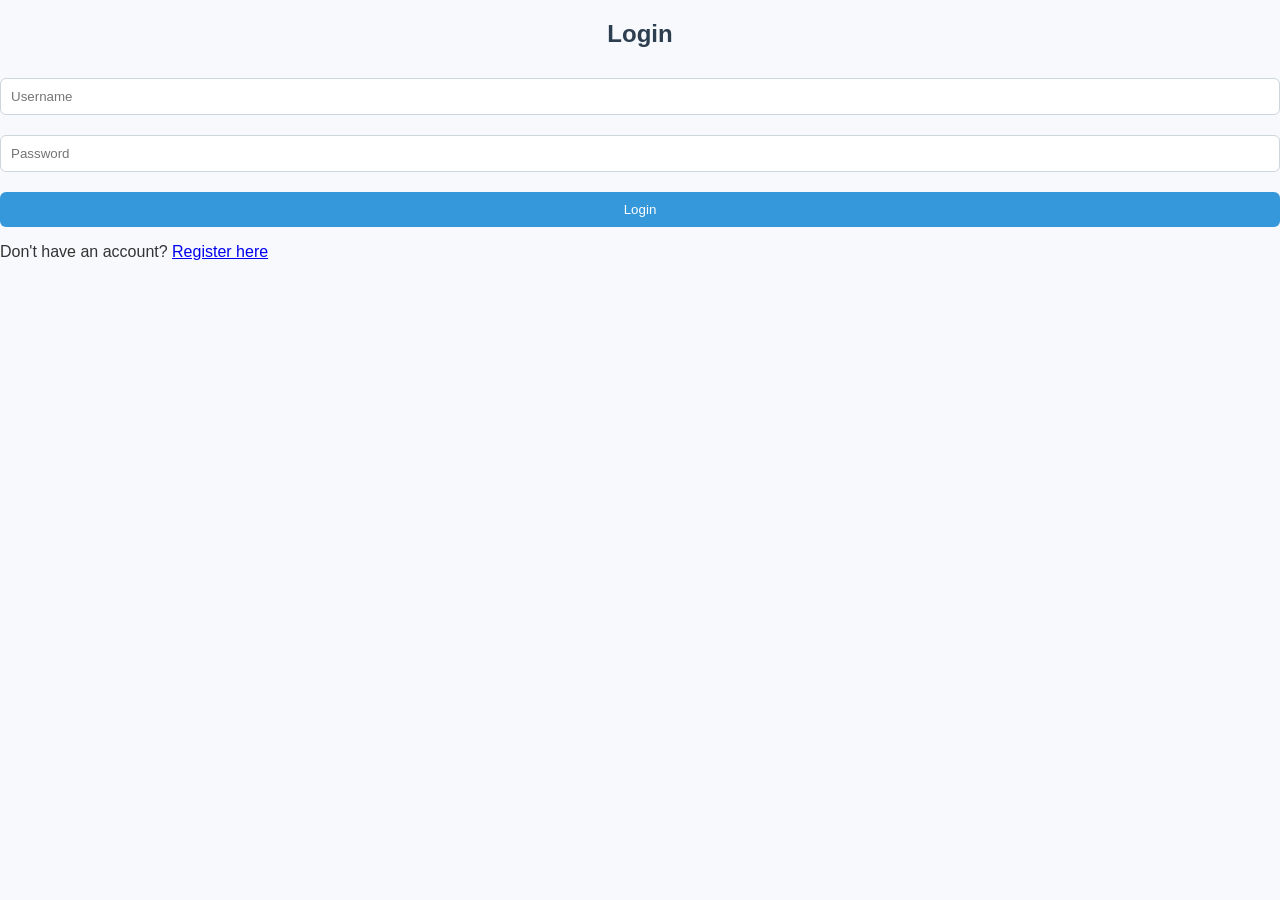
<file: frontend/login.html>
<!DOCTYPE html>
<html lang="en">
<head>
  <meta charset="UTF-8">
  <title>Login - SecureChat</title>
  <link rel="stylesheet" href="styles.css">
</head>
<body>
  <h2>Login</h2>
  <form id="loginForm">
    <input type="text" id="username" placeholder="Username" required><br>
    <input type="password" id="password" placeholder="Password" required><br>
    <button type="submit">Login</button>
  </form>
  <p>Don't have an account? <a href="register.html">Register here</a></p>

  <script>
    document.getElementById("loginForm").onsubmit = async (e) => {
      e.preventDefault();
      const res = await fetch("https://chattitans.42web.io/backend/login.php", {
        method: "POST",
        headers: { "Content-Type": "application/json" },
        body: JSON.stringify({
          username: document.getElementById("username").value,
          password: document.getElementById("password").value
        })
      });
      const data = await res.json();
      if (data.success) {
        localStorage.setItem("username", document.getElementById("username").value);
        window.location.href = "index.html";
      } else {
        alert("Login failed");
      }
    };
  </script>
</body>
</html>
</file>
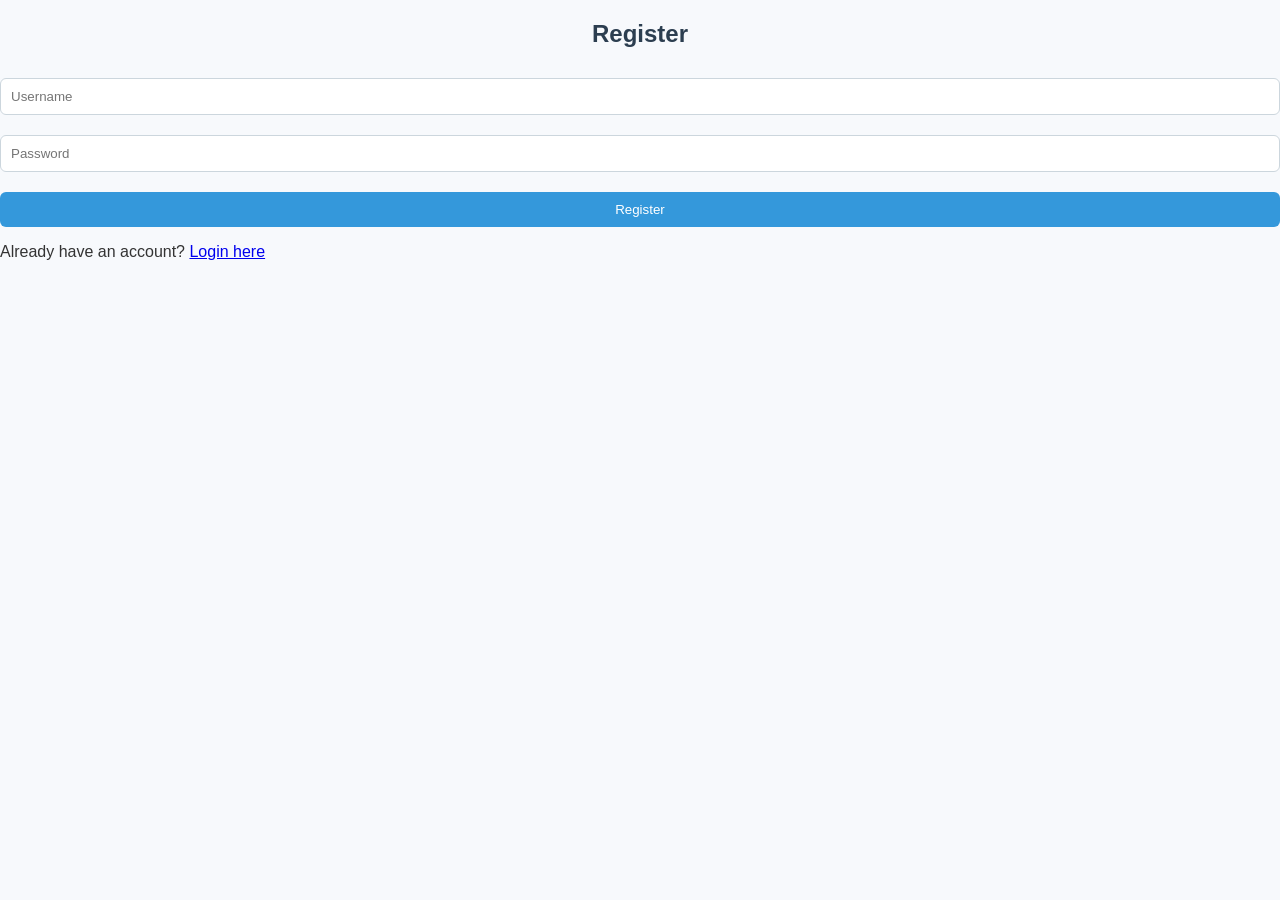
<file: frontend/register.html>
<!DOCTYPE html>
<html lang="en">
<head>
  <meta charset="UTF-8">
  <title>Register - SecureChat</title>
  <link rel="stylesheet" href="styles.css">
</head>
<body>
  <h2>Register</h2>
  <form id="registerForm">
    <input type="text" id="username" placeholder="Username" required><br>
    <input type="password" id="password" placeholder="Password" required><br>
    <button type="submit">Register</button>
  </form>
  <p>Already have an account? <a href="login.html">Login here</a></p>

  <script>
    document.getElementById("registerForm").onsubmit = async (e) => {
      e.preventDefault();
      const res = await fetch("https://chattitans.42web.io/backend/register.php", {
        method: "POST",
        headers: { "Content-Type": "application/json" },
        body: JSON.stringify({
          username: document.getElementById("username").value,
          password: document.getElementById("password").value
        })
      });
      const data = await res.json();
      if (data.success) {
        alert("Registration successful! Please login.");
        window.location.href = "login.html";
      } else {
        alert("Registration failed");
      }
    };
  </script>
</body>
</html>
</file>
<file: frontend/styles.css>
/* General Reset */
body {
    font-family: Arial, sans-serif;
    background-color: #f7f9fc;
    color: #333;
    margin: 0;
    padding: 0;
  }
  
  /* Container for forms and chat */
  #chat-container,
  .form-container {
    max-width: 500px;
    margin: 40px auto;
    padding: 20px;
    background-color: #ffffff;
    border-radius: 12px;
    box-shadow: 0 2px 10px rgba(0, 0, 0, 0.1);
  }
  
  /* Headings */
  h1, h2 {
    text-align: center;
    margin-bottom: 20px;
    color: #2c3e50;
  }
  
  /* Inputs and buttons */
  input[type="text"],
  input[type="password"],
  input[type="email"],
  textarea {
    width: 100%;
    padding: 10px;
    margin: 10px 0;
    border: 1px solid #ccd6dd;
    border-radius: 6px;
    box-sizing: border-box;
  }
  
  button {
    width: 100%;
    padding: 10px;
    background-color: #3498db;
    color: #fff;
    border: none;
    border-radius: 6px;
    cursor: pointer;
    margin-top: 10px;
    transition: background-color 0.3s ease;
  }
  
  button:hover {
    background-color: #2980b9;
  }
  
  /* Chat log styling */
  #chatLog {
    width: 100%;
    height: 250px;
    margin-top: 10px;
    padding: 10px;
    resize: none;
    border-radius: 6px;
    border: 1px solid #ccd6dd;
    background-color: #f0f4f8;
    font-family: monospace;
  }
  
  /* Message box */
  #messageBox {
    display: flex;
    gap: 10px;
    margin-top: 15px;
  }
  
  #message {
    flex: 1;
  }
  
  /* Logout button */
  button.logout {
    background-color: #e74c3c;
  }
  
  button.logout:hover {
    background-color: #c0392b;
  }
</file>
